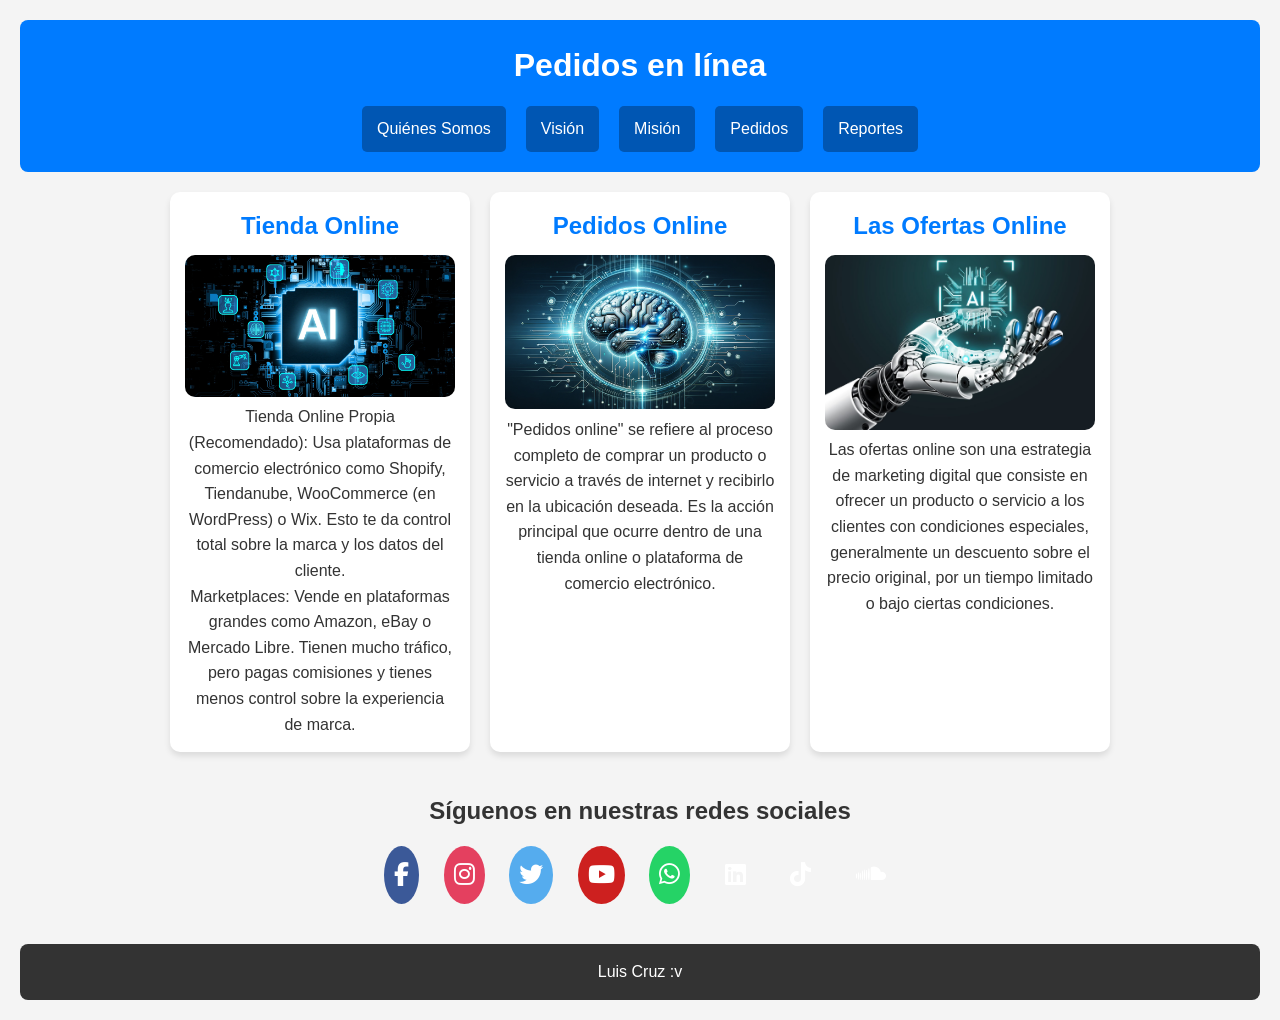
<file: index.html>
<!DOCTYPE html>
<html lang="es"> <!-- Cambié a español porque el contenido está en español -->
<head>
    <meta charset="UTF-8">
    <meta name="viewport" content="width=device-width, initial-scale=1.0">
    <title>Menú - Pedidos en línea</title>
    <link rel="stylesheet" href="index.css">
    <link rel="stylesheet" href="https://cdnjs.cloudflare.com/ajax/libs/font-awesome/6.5.0/css/all.min.css">
</head>
<body>

<header>
    <h1>Pedidos en línea</h1>
    <nav>
        <ul>
            <li><a href="quienesomos.html">Quiénes Somos</a></li>
            <li><a href="vision.html">Visión</a></li>
            <li><a href="mision.html">Misión</a></li>
            <li><a href="pedidos.html">Pedidos</a></li>
            <li>
                <a href="#">Reportes</a>
                <ul>
                    <li><a href="consulta1.html">Consulta 1</a></li>
                    <li><a href="consulta2.html">Consulta 2</a></li>
                    <li><a href="consulta3.html">Consulta 3</a></li>
                    <li><a href="consulta4.html">Consulta 4</a></li>
                    <li><a href="consulta5.html">Consulta 5</a></li>
                </ul>
            </li>
        </ul>
    </nav>
</header>

<main>
    <div class="padres">
        <div class="hijo">

            <div class="nieto">
                <h2>Tienda Online</h2>
                <img src="IA.jpg" alt="Imagen de Tienda Online">
                <p>Tienda Online Propia (Recomendado): Usa plataformas de comercio electrónico como Shopify, Tiendanube, WooCommerce (en WordPress) o Wix. Esto te da control total sobre la marca y los datos del cliente.</p>
                <p>Marketplaces: Vende en plataformas grandes como Amazon, eBay o Mercado Libre. Tienen mucho tráfico, pero pagas comisiones y tienes menos control sobre la experiencia de marca.</p>
            </div>

            <div class="nieto">
                <h2>Pedidos Online</h2>
                <img src="IA2.JPG" alt="Imagen de Pedidos Online">
                <p>"Pedidos online" se refiere al proceso completo de comprar un producto o servicio a través de internet y recibirlo en la ubicación deseada. Es la acción principal que ocurre dentro de una tienda online o plataforma de comercio electrónico.</p>
            </div>

            <div class="nieto">
                <h2>Las Ofertas Online</h2>
                <img src="IA3.JPG" alt="Imagen de Ofertas Online">
                <p>Las ofertas online son una estrategia de marketing digital que consiste en ofrecer un producto o servicio a los clientes con condiciones especiales, generalmente un descuento sobre el precio original, por un tiempo limitado o bajo ciertas condiciones.</p>
            </div>

        </div>
    </div>

    <div class="social">
        <h2>Síguenos en nuestras redes sociales</h2>
        <a href="https://facebook.com/tu_pagina" target="_blank" class="facebook"><i class="fab fa-facebook-f"></i></a>
        <a href="https://instagram.com/tu_usuario" target="_blank" class="instagram"><i class="fab fa-instagram"></i></a>
        <a href="https://twitter.com/tu_usuario" target="_blank" class="twitter"><i class="fab fa-twitter"></i></a>
        <a href="https://youtube.com/@tu_canal" target="_blank" class="youtube"><i class="fab fa-youtube"></i></a>
        <a href="https://wa.me/51999999999" target="_blank" class="whatsapp"><i class="fab fa-whatsapp"></i></a>
        <a href="https://www.linkedin.com" target="_blank" class="linkedin"><i class="fab fa-linkedin"></i></a>
        <a href="https://www.tiktok.com" target="_blank" class="tiktok"><i class="fab fa-tiktok"></i></a>
        <a href="https://soundcloud.com/" target="_blank" class="soundcloud"><i class="fab fa-soundcloud"></i></a>
    </div>
</main>

<footer>
    <p>Luis Cruz :v</p>
</footer>

</body>
</html>
</file>
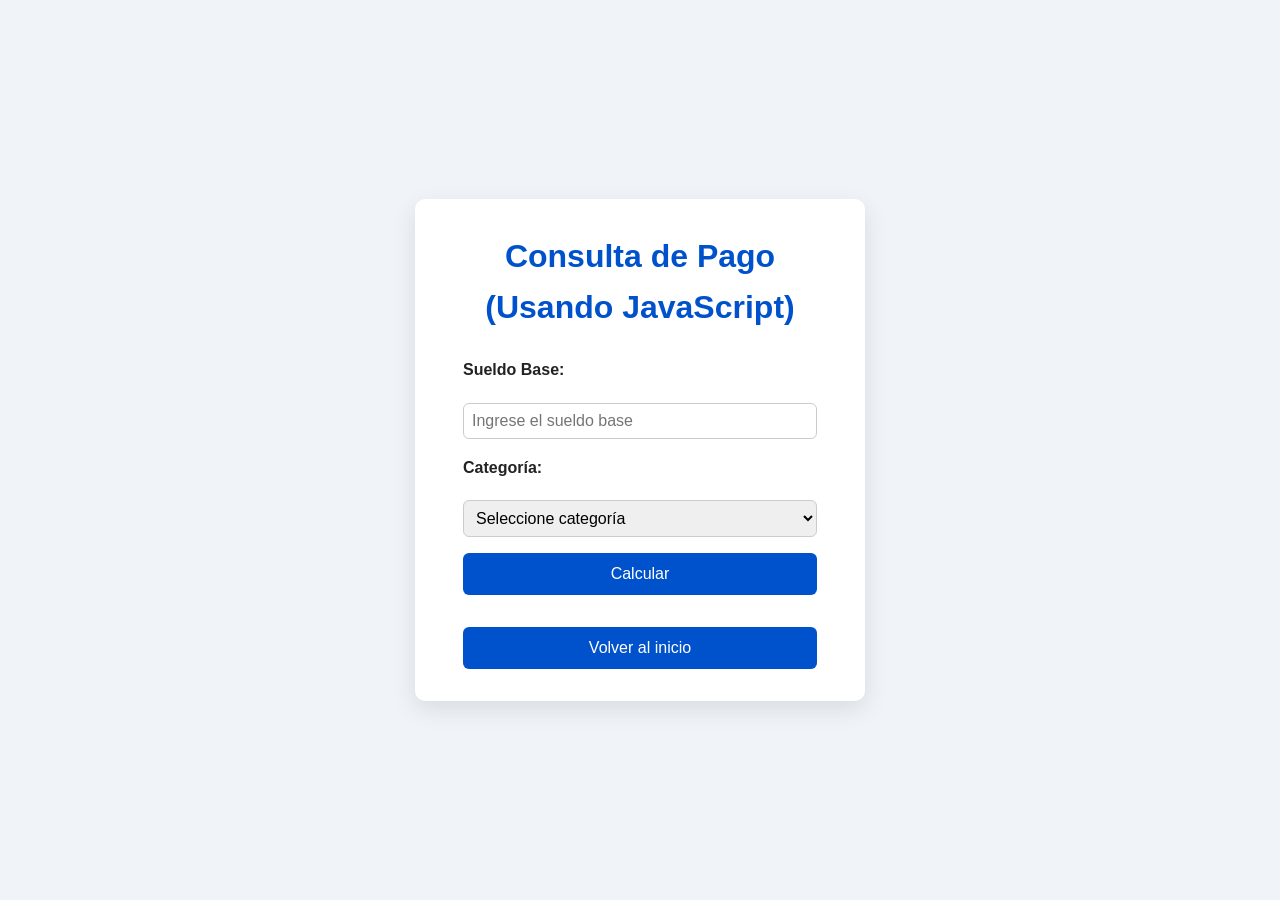
<file: consulta1.html>
<!DOCTYPE html>
<html lang="es">
<head>
    <meta charset="UTF-8" />
    <meta name="viewport" content="width=device-width, initial-scale=1" />
    <title>Consulta de pago (JS)</title>
    <link rel="stylesheet" href="consulta1.css" />
</head>
<body>
    <div class="container">
        <h1>Consulta de Pago (Usando JavaScript)</h1>
        
        <p id="error-message" class="error" style="display: none;"></p>

        <form id="pagoForm" novalidate>
            <label for="sueldo">Sueldo Base:</label>
            <input
                type="number"
                id="sueldo"
                name="sueldo"
                step="0.01"
                min="0"
                required
                placeholder="Ingrese el sueldo base"
            />

            <label for="categoria">Categoría:</label>
            <select id="categoria" name="categoria" required>
                <option value="" disabled selected>Seleccione categoría</option>
                <option value="1">Categoría 1 (30% de aumento)</option>
                <option value="2">Categoría 2 (20% de aumento)</option>
                <option value="3">Categoría 3 (15% de aumento)</option>
                <option value="4">Categoría 4 (Sin aumento)</option>
            </select>

            <button type="submit">Calcular</button>
        </form>

        <div id="resultado" class="resultado" style="display: none;">
            </div>

        <button onclick="window.location.href='index.html'">Volver al inicio</button>
    </div>

    <script>
        document.getElementById('pagoForm').addEventListener('submit', function(event) {
            event.preventDefault(); // Detiene el envío del formulario (lo que hacía PHP)

            const sueldoInput = document.getElementById('sueldo');
            const categoriaInput = document.getElementById('categoria');
            const errorMessage = document.getElementById('error-message');
            const resultadoDiv = document.getElementById('resultado');

            const sueldo = parseFloat(sueldoInput.value);
            const categoria = parseInt(categoriaInput.value);
            let Nsueldo = null;
            let error = '';

            // 1. Validar inputs (Lógica que antes era PHP)
            if (isNaN(sueldo) || sueldo <= 0) {
                error = "Por favor ingresa un sueldo válido mayor a 0.";
            } else if (![1, 2, 3, 4].includes(categoria)) {
                error = "Selecciona una categoría válida.";
            } else {
                // 2. Cálculo del nuevo sueldo (Lógica que antes era PHP)
                let factor = 1;
                switch (categoria) {
                    case 1:
                        factor = 1.30;
                        break;
                    case 2:
                        factor = 1.20;
                        break;
                    case 3:
                        factor = 1.15;
                        break;
                    case 4:
                        factor = 1; // Sin aumento
                        break;
                }
                Nsueldo = sueldo * factor;
            }

            // 3. Mostrar resultados o error (Lógica que antes era PHP)
            if (error) {
                errorMessage.textContent = error;
                errorMessage.style.display = 'block';
                resultadoDiv.style.display = 'none';
            } else {
                errorMessage.style.display = 'none';
                
                resultadoDiv.innerHTML = `
                    <p class="result">Sueldo ingresado: ${sueldo.toLocaleString('es-ES', { minimumFractionDigits: 2 })}</p>
                    <p class="result">Categoría seleccionada: ${categoria}</p>
                    <hr />
                    <p class="result"><strong>Nuevo sueldo calculado: ${Nsueldo.toLocaleString('es-ES', { minimumFractionDigits: 2 })}</strong></p>
                `;
                resultadoDiv.style.display = 'block';
            }
        });
    </script>
</body>
</html>
</file>
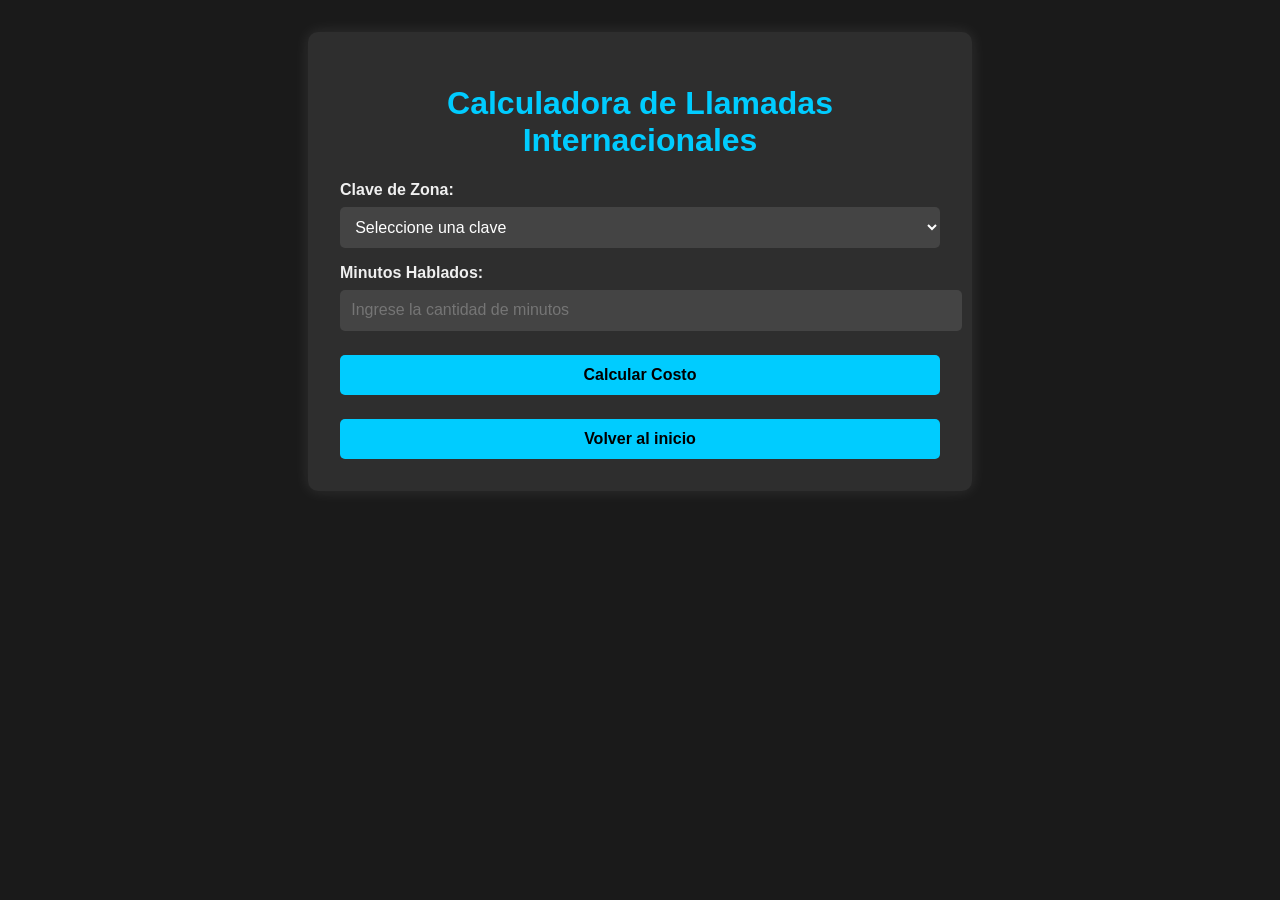
<file: consulta2.html>
<!DOCTYPE html>
<html lang="es">
<head>
    <meta charset="UTF-8" />
    <meta name="viewport" content="width=device-width, initial-scale=1" />
    <title>Consulta de Costo de Llamada (JS)</title>
    <link rel="stylesheet" href="consulta2.css" />
    </head>
<body>
    <div class="container">
        <h1>Calculadora de Llamadas Internacionales</h1>

        <p id="error-message" class="error" style="display: none;"></p>

        <form id="llamadaForm" novalidate>
            <label for="clave">Clave de Zona:</label>
            <select id="clave" name="clave" required>
                <option value="" disabled selected>Seleccione una clave</option>
                </select>

            <label for="minutos">Minutos Hablados:</label>
            <input
                type="number"
                id="minutos"
                name="minutos"
                step="0.01"
                min="0"
                required
                placeholder="Ingrese la cantidad de minutos"
            />

            <button type="submit">Calcular Costo</button>
        </form>

        <div id="resultado" class="resultado" style="display: none;">
            </div>

        <button onclick="window.location.href='index.html'">Volver al inicio</button>
    </div>

    <script>
        // Los datos que antes estaban en el array PHP, ahora están en un objeto JavaScript
        const zonas = {
            "12": { zona: "América del Norte", precio: 2.1 },
            "15": { zona: "América Central", precio: 2.6 },
            "18": { zona: "América del Sur", precio: 4.5 },
            "19": { zona: "Europa", precio: 3.6 },
            "23": { zona: "Asia", precio: 6.5 },
            "25": { zona: "África", precio: 7.8 },
            "29": { zona: "Oceanía", precio: 3.9 }
        };

        const selectClave = document.getElementById('clave');
        const llamadaForm = document.getElementById('llamadaForm');
        const errorMessage = document.getElementById('error-message');
        const resultadoDiv = document.getElementById('resultado');

        // Función para cargar dinámicamente las opciones en el <select>
        function cargarOpciones() {
            // El PHP hacía un 'foreach' para llenar el select, aquí lo hace JS
            for (const clave in zonas) {
                const info = zonas[clave];
                const option = document.createElement('option');
                option.value = clave;
                option.textContent = `${clave} - ${info.zona}`;
                selectClave.appendChild(option);
            }
        }
        cargarOpciones();

        // Manejador del evento de envío del formulario
        llamadaForm.addEventListener('submit', function(event) {
            event.preventDefault(); // Detiene el envío al servidor (que antes manejaba PHP)

            const minutosInput = document.getElementById('minutos');
            const clave = selectClave.value;
            const minutos = parseFloat(minutosInput.value);
            let error = '';
            let total = null;

            // 1. Validación (Reemplaza la validación PHP)
            if (!zonas.hasOwnProperty(clave)) {
                error = "Clave no válida. Verifique la zona.";
            } else if (isNaN(minutos) || minutos <= 0) {
                error = "Ingrese un número válido de minutos (mayor a 0).";
            } else {
                // 2. Cálculo (Reemplaza el cálculo PHP)
                const infoZona = zonas[clave];
                const precio = infoZona.precio;
                const zonaNombre = infoZona.zona;
                total = precio * minutos;

                // 3. Mostrar el resultado (Reemplaza el if/else final de PHP)
                resultadoDiv.innerHTML = `
                    <p class="result">Zona: <strong>${zonaNombre}</strong></p>
                    <p class="result">Clave: ${clave}</p>
                    <p class="result">Precio por minuto: $${precio.toFixed(2)}</p>
                    <p class="result">Minutos hablados: ${minutos}</p>
                    <hr />
                    <p class="result"><strong>Costo total: $${total.toFixed(2)}</strong></p>
                `;
                resultadoDiv.style.display = 'block';
                errorMessage.style.display = 'none';
                
                // Opción para mantener el valor de minutos en el input (similar a PHP)
                minutosInput.value = minutos;
            }

            // 4. Manejo de errores
            if (error) {
                errorMessage.textContent = error;
                errorMessage.style.display = 'block';
                resultadoDiv.style.display = 'none';
            }
        });
    </script>
</body>
</html>
</file>
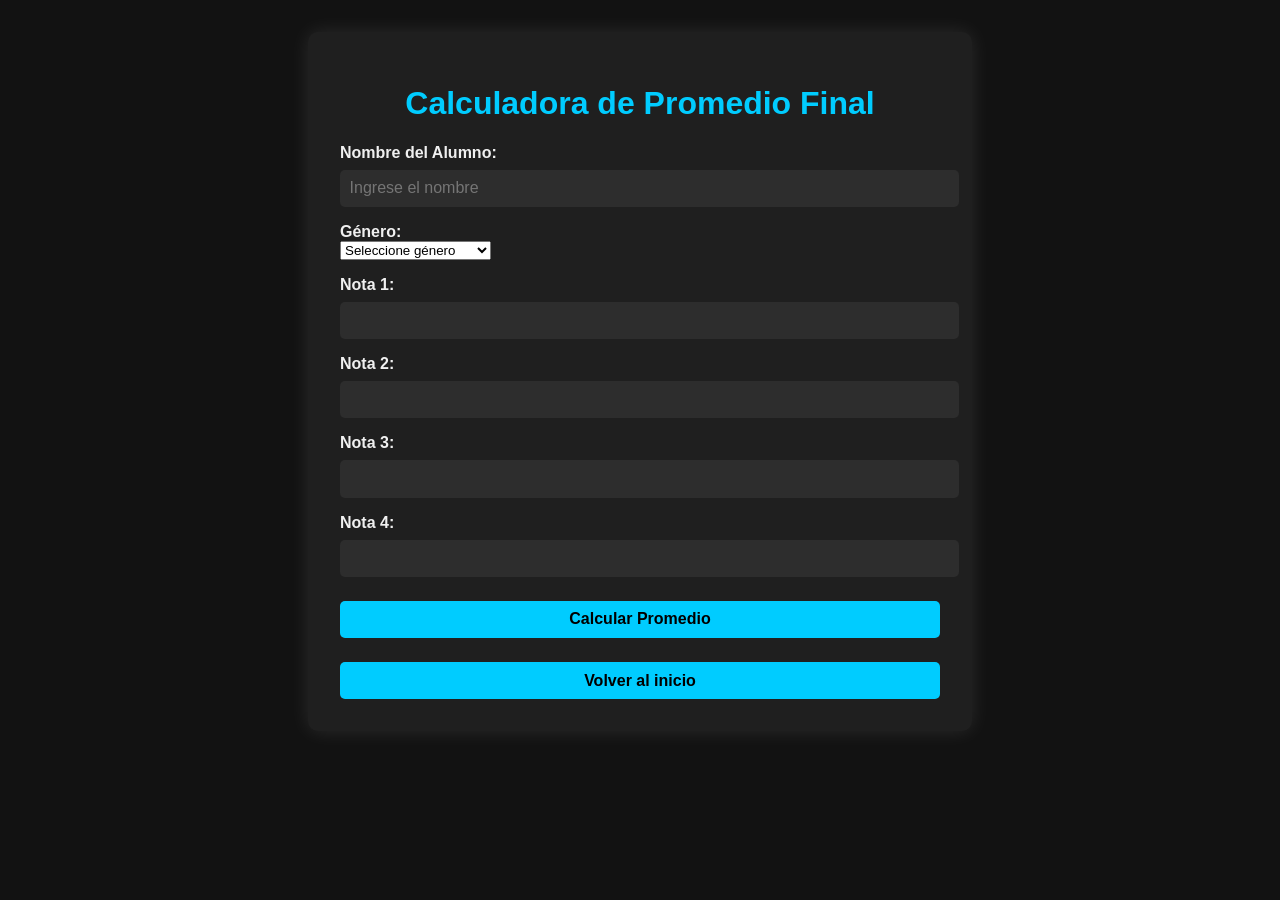
<file: consulta3.html>
<!DOCTYPE html>
<html lang="es">
<head>
    <meta charset="UTF-8" />
    <meta name="viewport" content="width=device-width, initial-scale=1" />
    <title>Promedio Final del Alumno (JS)</title>
    <link rel="stylesheet" href="consulta3.css" />
</head>
<body>
    <div class="container">
        <h1>Calculadora de Promedio Final</h1>

        <p id="error-message" class="error" style="display: none;"></p>

        <form id="promedioForm">
            <label for="nombre">Nombre del Alumno:</label>
            <input type="text" name="nombre" id="nombre" required placeholder="Ingrese el nombre" />

            <label for="genero">Género:</label>
            <select name="genero" id="genero" required>
                <option value="" disabled selected>Seleccione género</option>
                <option value="MASCULINO">MASCULINO (+3 pts)</option>
                <option value="FEMENINO">FEMENINO (+5 pts)</option>
            </select>
            
            <label for="n1">Nota 1:</label>
            <input type="number" step="0.01" name="n1" id="n1" required min="0" />
            
            <label for="n2">Nota 2:</label>
            <input type="number" step="0.01" name="n2" id="n2" required min="0" />
            
            <label for="n3">Nota 3:</label>
            <input type="number" step="0.01" name="n3" id="n3" required min="0" />
            
            <label for="n4">Nota 4:</label>
            <input type="number" step="0.01" name="n4" id="n4" required min="0" />
            
            <button type="submit">Calcular Promedio</button>
        </form>

        <div id="resultado" class="resultado" style="display: none;">
            </div>

        <button onclick="window.location.href='index.html'">Volver al inicio</button>
    </div>

    <script>
        document.getElementById('promedioForm').addEventListener('submit', function(event) {
            event.preventDefault(); // Detiene el envío del formulario al servidor

            const nombreInput = document.getElementById('nombre');
            const generoInput = document.getElementById('genero');
            const notaInputs = [
                document.getElementById('n1'),
                document.getElementById('n2'),
                document.getElementById('n3'),
                document.getElementById('n4')
            ];
            
            const errorMessage = document.getElementById('error-message');
            const resultadoDiv = document.getElementById('resultado');

            let error = '';
            
            // 1. Obtener y validar datos
            const nombre = nombreInput.value.trim();
            const genero = generoInput.value.toUpperCase().trim();
            const notas = notaInputs.map(input => parseFloat(input.value));

            const notasValidas = notas.every(n => !isNaN(n) && n >= 0);

            if (!nombre) {
                error = "El nombre del alumno es obligatorio.";
            } else if (genero !== "MASCULINO" && genero !== "FEMENINO") {
                error = "Por favor selecciona un género válido (MASCULINO o FEMENINO).";
            } else if (!notasValidas) {
                error = "Todas las notas deben ser números válidos y mayores o iguales a cero.";
            } else {
                // 2. Calcular el Promedio Final (PF)
                const sumaNotas = notas.reduce((acc, curr) => acc + curr, 0);
                const pf = sumaNotas / 4;
                
                // 3. Aplicar Aumento por Género y calcular Nuevo Promedio (NP)
                let aumento = 0;
                if (genero === "MASCULINO") {
                    aumento = 3;
                } else if (genero === "FEMENINO") {
                    aumento = 5;
                }
                
                const np = pf + aumento;

                // 4. Mostrar Resultados
                resultadoDiv.innerHTML = `
                    <p><strong>Alumno:</strong> ${nombre}</p>
                    <p><strong>Género:</strong> ${genero}</p>
                    <p><strong>Promedio Final (PF):</strong> ${pf.toFixed(2)}</p>
                    <p><strong>Nuevo Promedio (NP) con Aumento de ${aumento} pts:</strong> ${np.toFixed(2)}</p>
                `;
                resultadoDiv.style.display = 'block';
                errorMessage.style.display = 'none';
            }

            // 5. Mostrar Error si existe
            if (error) {
                errorMessage.textContent = error;
                errorMessage.style.display = 'block';
                resultadoDiv.style.display = 'none';
            }
        });
    </script>
</body>
</html>
</file>
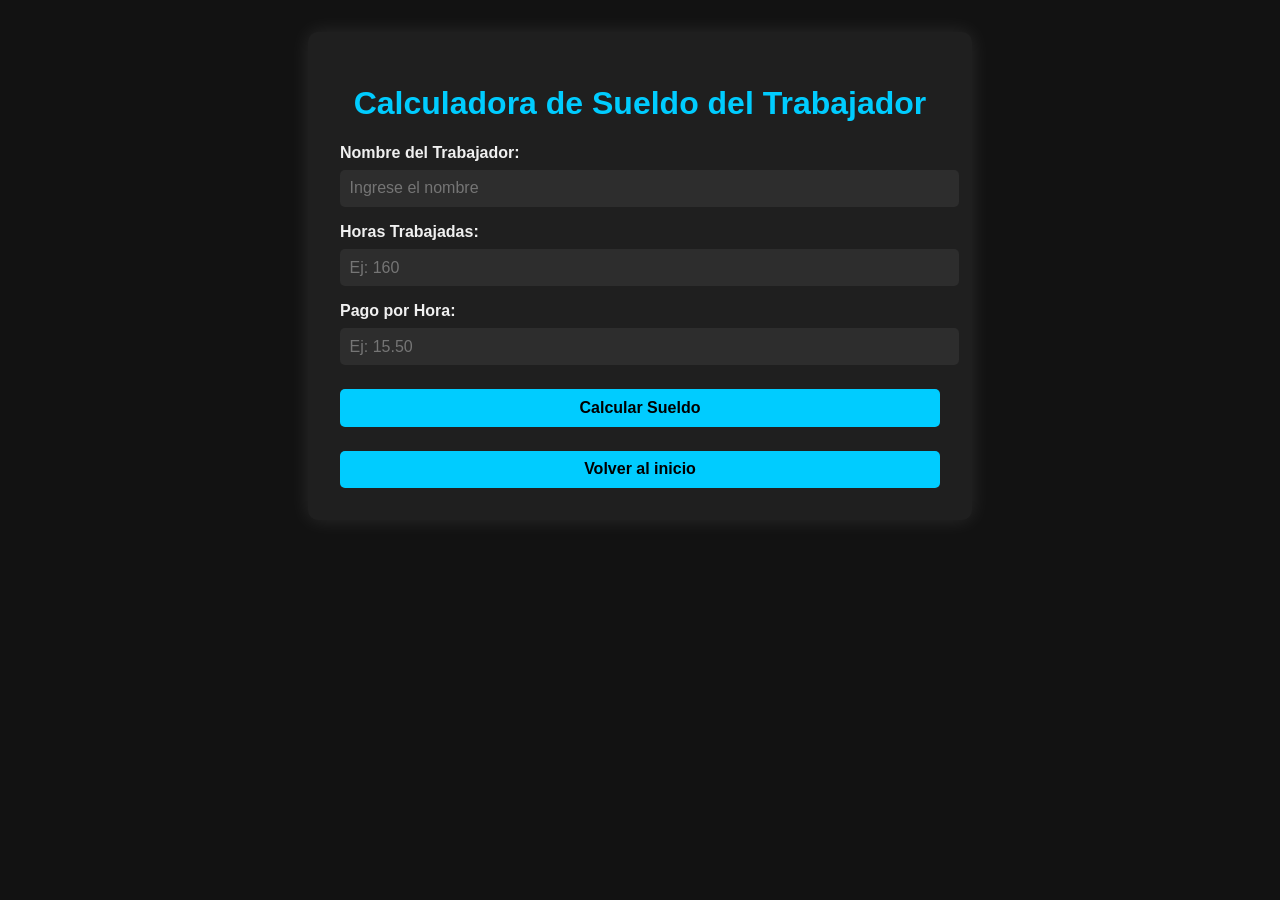
<file: consulta4.html>
<!DOCTYPE html>
<html lang="es">
<head>
    <meta charset="UTF-8" />
    <meta name="viewport" content="width=device-width, initial-scale=1" />
    <title>Calculadora de Sueldo (JS)</title>
    <link rel="stylesheet" href="consulta4.css" />
</head>
<body>
    <div class="container">
        <h1>Calculadora de Sueldo del Trabajador</h1>

        <p id="error-message" class="error" style="display: none;"></p>

        <form id="sueldoForm">
            <label for="nombre">Nombre del Trabajador:</label>
            <input type="text" name="nombre" id="nombre" required placeholder="Ingrese el nombre" />

            <label for="horas">Horas Trabajadas:</label>
            <input type="number" name="horas" id="horas" step="0.01" required min="0" placeholder="Ej: 160" />

            <label for="pago">Pago por Hora:</label>
            <input type="number" name="pago" id="pago" step="0.01" required min="0" placeholder="Ej: 15.50" />

            <button type="submit">Calcular Sueldo</button>
        </form>

        <div id="resultado" class="resultado" style="display: none;">
            </div>

        <button onclick="window.location.href='index.html'">Volver al inicio</button>
    </div>

    <script>
        document.getElementById('sueldoForm').addEventListener('submit', function(event) {
            event.preventDefault(); // Evita que el formulario se envíe al servidor (lo que haría PHP)

            // Obtener elementos del DOM
            const nombreInput = document.getElementById('nombre');
            const horasInput = document.getElementById('horas');
            const pagoInput = document.getElementById('pago');
            const errorMessage = document.getElementById('error-message');
            const resultadoDiv = document.getElementById('resultado');

            // Obtener valores
            const nombre = nombreInput.value.trim();
            const horas = parseFloat(horasInput.value);
            const pago = parseFloat(pagoInput.value);
            let error = '';

            // 1. Validación (Lógica que antes era PHP)
            if (!nombre) {
                error = "El nombre del trabajador es obligatorio.";
            } else if (isNaN(horas) || horas < 0 || isNaN(pago) || pago < 0) {
                error = "Por favor ingrese valores numéricos válidos (mayores o iguales a 0) para Horas y Pago.";
            } else {
                // 2. Cálculo del Sueldo Bruto (SB)
                const sb = horas * pago;
                let rete = 0;

                // 3. Cálculo de la Retención (RETE)
                // Si el sueldo bruto es mayor a 1500, se aplica 10% de retención
                if (sb > 1500) {
                    rete = sb * 0.10;
                }

                // 4. Cálculo del Sueldo Neto (SN)
                const sn = sb - rete;

                // Función auxiliar para formatear a 2 decimales
                const formatCurrency = (amount) => amount.toFixed(2);

                // 5. Mostrar Resultados (Reemplaza el if/else final de PHP)
                resultadoDiv.innerHTML = `
                    <p><strong>Trabajador:</strong> ${nombre}</p>
                    <p><strong>Horas trabajadas:</strong> ${horas.toFixed(2)}</p>
                    <p><strong>Pago por hora:</strong> $${formatCurrency(pago)}</p>
                    <p><strong>Sueldo Bruto (SB):</strong> $${formatCurrency(sb)}</p>
                    <p><strong>Retención (RETE):</strong> $${formatCurrency(rete)}</p>
                    <p><strong>Sueldo Neto (SN):</strong> $${formatCurrency(sn)}</p>
                `;
                resultadoDiv.style.display = 'block';
                errorMessage.style.display = 'none';

                // Mantener los valores en el formulario (similar a PHP)
                horasInput.value = horas;
                pagoInput.value = pago;
            }

            // 6. Manejo de errores
            if (error) {
                errorMessage.textContent = error;
                errorMessage.style.display = 'block';
                resultadoDiv.style.display = 'none';
            }
        });
    </script>
</body>
</html>
</file>
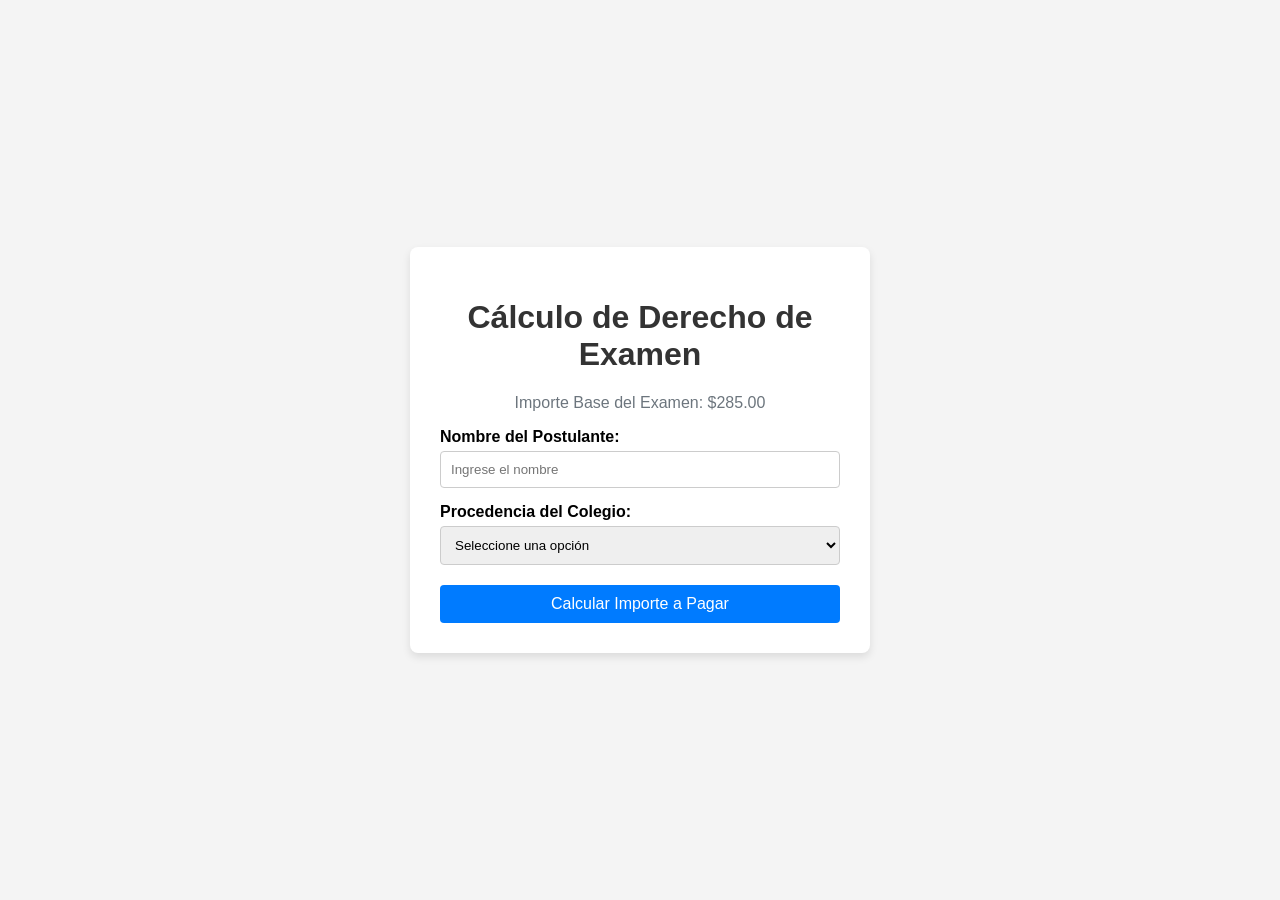
<file: consulta5.html>
<!DOCTYPE html>
<html lang="es">
<head>
    <meta charset="UTF-8" />
    <meta name="viewport" content="width=device-width, initial-scale=1" />
    <title>Cálculo de Importe de Examen (JS)</title>
    <style>
        /* Estilos básicos para que se vea decente sin un archivo CSS externo */
        body { font-family: sans-serif; background-color: #f4f4f4; display: flex; justify-content: center; align-items: center; min-height: 100vh; margin: 0; }
        .container { background-color: white; padding: 30px; border-radius: 8px; box-shadow: 0 4px 8px rgba(0, 0, 0, 0.1); width: 100%; max-width: 400px; }
        h1 { text-align: center; color: #333; }
        form label { display: block; margin-top: 15px; font-weight: bold; }
        form select, form input[type="text"] { width: 100%; padding: 10px; margin-top: 5px; border: 1px solid #ccc; border-radius: 4px; box-sizing: border-box; }
        form button[type="submit"] { background-color: #007bff; color: white; padding: 10px 15px; border: none; border-radius: 4px; cursor: pointer; margin-top: 20px; width: 100%; font-size: 16px; }
        form button[type="submit"]:hover { background-color: #0056b3; }
        .resultado { border: 1px solid #ddd; padding: 15px; margin-top: 20px; border-radius: 4px; background-color: #e9ecef; }
        .resultado p { margin: 5px 0; }
        .error { color: red; text-align: center; font-weight: bold; margin-bottom: 15px; }
        .base { text-align: center; color: #6c757d; margin-top: 10px; }
    </style>
</head>
<body>
    <div class="container">
        <h1>Cálculo de Derecho de Examen</h1>

        <p class="base">Importe Base del Examen: $285.00</p>
        
        <p id="error-message" class="error" style="display: none;"></p>

        <form id="examenForm">
            <label for="nombre">Nombre del Postulante:</label>
            <input type="text" name="nombre" id="nombre" required placeholder="Ingrese el nombre" />

            <label for="procedencia">Procedencia del Colegio:</label>
            <select name="procedencia" id="procedencia" required>
                <option value="" disabled selected>Seleccione una opción</option>
                <option value="NACIONAL">Colegio NACIONAL (10% Desc.)</option>
                <option value="PARTICULAR">Colegio PARTICULAR (3% Desc.)</option>
            </select>

            <button type="submit">Calcular Importe a Pagar</button>
        </form>

        <div id="resultado" class="resultado" style="display: none;">
            </div>

    </div>

    <script>
        document.getElementById('examenForm').addEventListener('submit', function(event) {
            event.preventDefault(); // Evita el envío del formulario al servidor

            // Constante que antes estaba en PHP
            const IMPORTE_BASE = 285.00;

            // Obtener elementos del DOM
            const nombreInput = document.getElementById('nombre');
            const procedenciaInput = document.getElementById('procedencia');
            const errorMessage = document.getElementById('error-message');
            const resultadoDiv = document.getElementById('resultado');

            // Obtener valores
            const nombre = nombreInput.value.trim();
            const procedencia = procedenciaInput.value.trim();
            let error = '';
            let descuentoPorcentaje = 0.0;
            
            // Función auxiliar para formatear a 2 decimales
            const formatCurrency = (amount) => amount.toFixed(2);

            // 1. Validación (Lógica que antes era PHP)
            if (!nombre || !procedencia) {
                error = "Por favor ingrese el nombre y seleccione la procedencia del colegio.";
            } else {
                // 2. Lógica de cálculo del descuento (Switch de PHP convertido a JS)
                switch (procedencia) {
                    case 'NACIONAL':
                        descuentoPorcentaje = 0.10; // 10%
                        break;
                    case 'PARTICULAR':
                        descuentoPorcentaje = 0.03; // 3%
                        break;
                    default:
                        error = "Procedencia de colegio inválida.";
                        descuentoPorcentaje = 0.0;
                }

                if (!error) {
                    // 3. Cálculos finales
                    const descuentoMonto = IMPORTE_BASE * descuentoPorcentaje;
                    const importeFinal = IMPORTE_BASE - descuentoMonto;

                    // 4. Mostrar Resultados (Reemplaza el if final de PHP)
                    resultadoDiv.innerHTML = `
                        <p><strong>Postulante:</strong> ${nombre}</p>
                        <p><strong>Procedencia:</strong> ${procedencia}</p>
                        <p><strong>Importe Base:</strong> $${formatCurrency(IMPORTE_BASE)}</p>
                        <p><strong>% de Descuento:</strong> ${descuentoPorcentaje * 100}%</p>
                        <p><strong>Monto del Descuento:</strong> $${formatCurrency(descuentoMonto)}</p>
                        <hr>
                        <p><strong>IMPORTE FINAL A PAGAR:</strong> 💲 **${formatCurrency(importeFinal)}**</p>
                    `;
                    resultadoDiv.style.display = 'block';
                    errorMessage.style.display = 'none';
                }
            }

            // 5. Manejo de errores (Reemplaza el if de error de PHP)
            if (error) {
                errorMessage.textContent = error;
                errorMessage.style.display = 'block';
                resultadoDiv.style.display = 'none';
            }
        });
    </script>
</body>
</html>
</file>
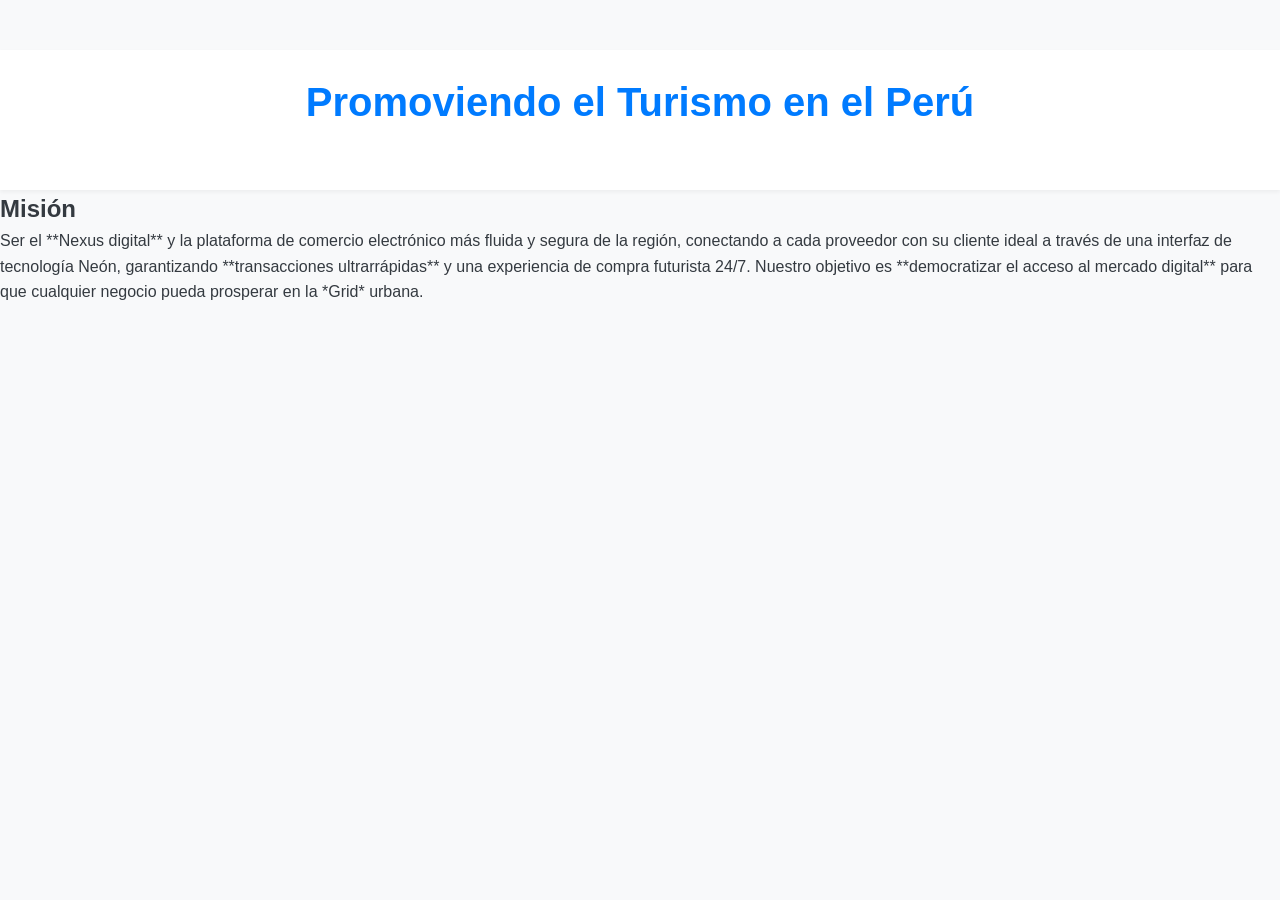
<file: mision.html>
<!DOCTYPE html>
<html lang="es">
<head>
    <meta charset="UTF-8">
    <meta name="viewport" content="width=device-width, initial-scale=1.0">
    <title>Misión - Turismo en el Perú</title>
    <link rel="stylesheet" href="estilos.css">
    
    
</head>
<body>
<header>
    <h1>Promoviendo el Turismo en el Perú</h1>
<br>
</header>


    <main>
        <section>
            <h2>Misión</h2>
            <p>
Ser el **Nexus digital** y la plataforma de comercio electrónico más fluida y segura de la región, conectando a cada proveedor con su cliente ideal a través de una interfaz de tecnología Neón, garantizando **transacciones ultrarrápidas** y una experiencia de compra futurista 24/7. Nuestro objetivo es **democratizar el acceso al mercado digital** para que cualquier negocio pueda prosperar en la *Grid* urbana.

            </p>

        </section>
    </main>



</body>
</html>
</file>
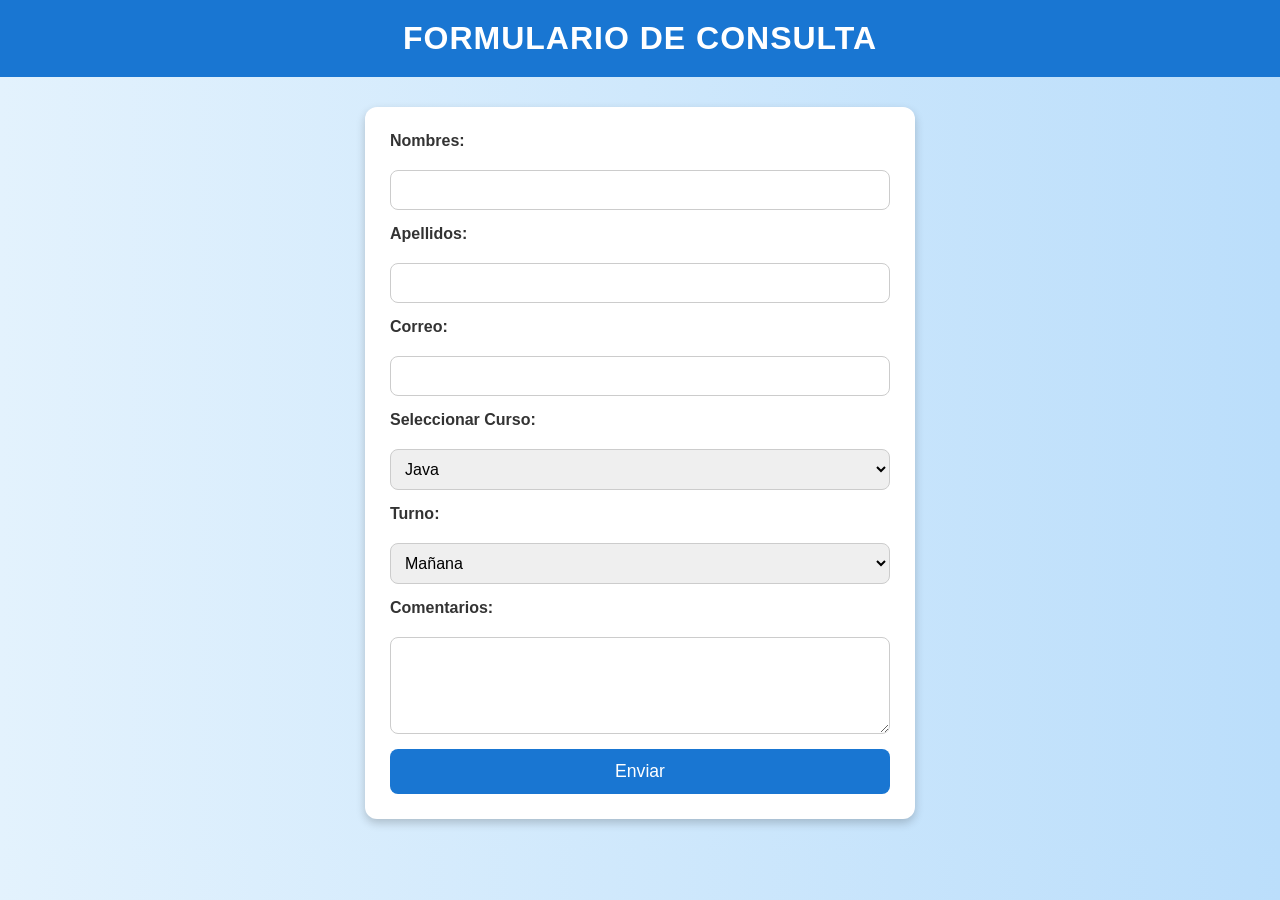
<file: pedidos.html>
<!DOCTYPE html>
<html lang="es">
<head>
  <meta charset="UTF-8">
  <meta name="viewport" content="width=device-width, initial-scale=1.0">
  <title>Formulario de Consulta</title>
  <link rel="stylesheet" href="pedidos.css">
</head>
<body>

<header>
  <h1>FORMULARIO DE CONSULTA</h1>
</header>

<main>
  <form action="https://formsubmit.co/eftool280473@gmail.com" method="post">

    <label for="txtnombre">Nombres:</label>
    <input type="text" id="txtnombre" name="txtnombre" required>

    <label for="txtapellidos">Apellidos:</label>
    <input type="text" id="txtapellidos" name="txtapellidos" required>

    <label for="txtcorreo">Correo:</label>
    <input type="email" id="txtcorreo" name="txtcorreo" required>

    <label for="cbocurso">Seleccionar Curso:</label>
    <select name="cbocurso" id="cbocurso">
      <option value="java">Java</option>
      <option value="python">Python</option>
      <option value="html">HTML5</option>
      <option value="mysql">MySQL</option>
    </select>

    <label for="cboturno">Turno:</label>
    <select name="cboturno" id="cboturno">
      <option value="mañana">Mañana</option>
      <option value="tarde">Tarde</option>
      <option value="noche">Noche</option>
    </select>

    <label for="txtSalida">Comentarios:</label>
    <textarea id="txtSalida" name="txtSalida" rows="5" cols="33"></textarea>

    <button type="submit">Enviar</button>

  </form>
</main>

</body>
</html>






</form>



    
</body>
</html>
</file>
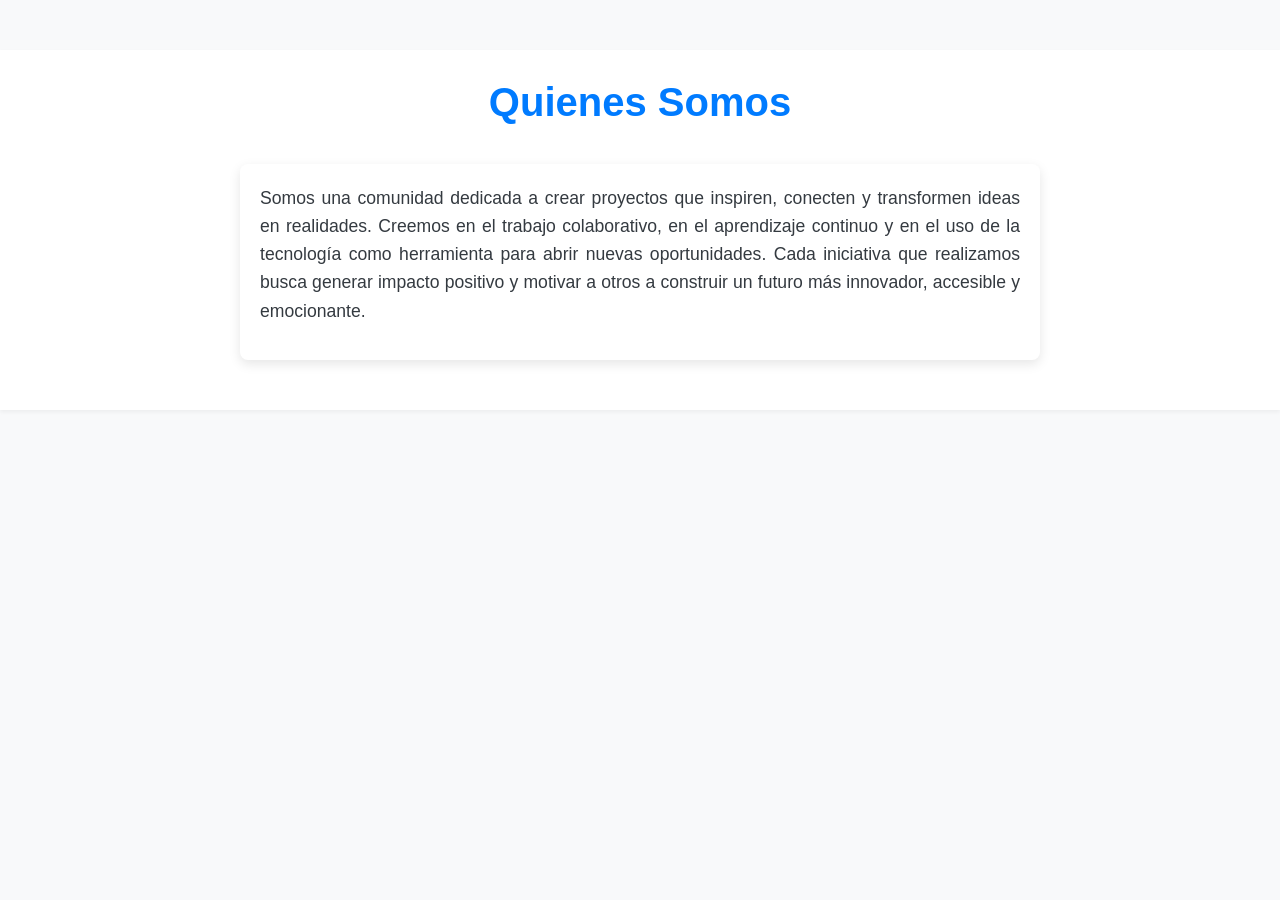
<file: quienesomos.html>
<!DOCTYPE html>
<html lang="en">
<head>
    <meta charset="UTF-8">
    <meta name="viewport" content="width=device-width, initial-scale=1.0">
    <title>Quienes Somos?</title>
    <link rel="stylesheet" href="estilos.css">
</head>
<body>
    <header>
<h1> Quienes Somos </h1>

<div class="padre">
    <p>Somos una comunidad dedicada a crear proyectos que inspiren, conecten y transformen ideas en realidades. Creemos en el trabajo colaborativo, en el aprendizaje continuo y en el uso de la tecnología como herramienta para abrir nuevas oportunidades. Cada iniciativa que realizamos busca generar impacto positivo y motivar a otros a construir un futuro más innovador, accesible y emocionante.</p>
   
</div>

</header>
    
</body>
</html>
</file>
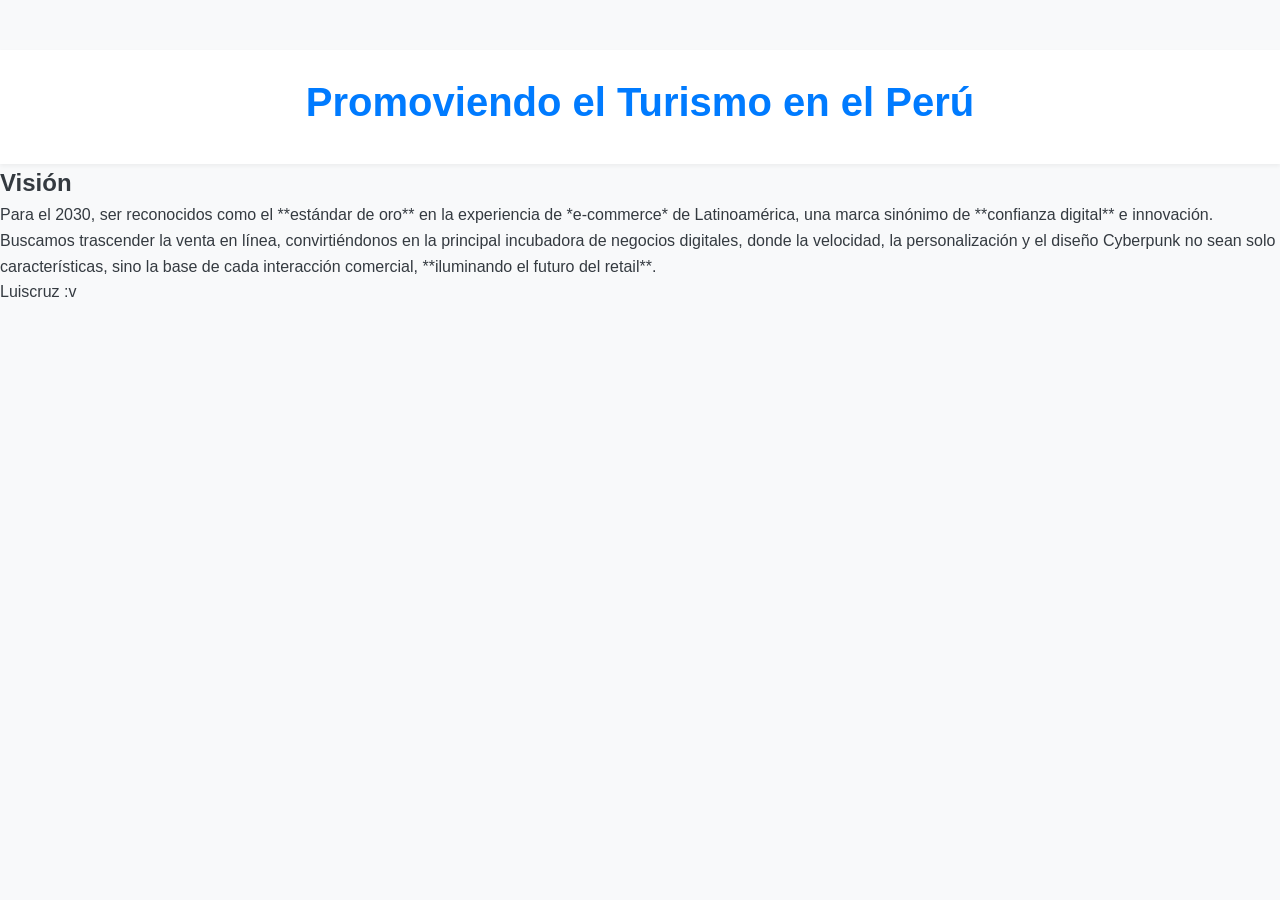
<file: vision.html>
<!DOCTYPE html>
<html lang="es">
<head>
    <meta charset="UTF-8">
    <meta name="viewport" content="width=device-width, initial-scale=1.0">
    <title>Visión - Turismo en el Perú</title>
    <link rel="stylesheet" href="estilos.css">
    
</head>
<body>

<header>
    <h1>Promoviendo el Turismo en el Perú</h1>
</header>
    <main>
        <section>
            <h2>Visión</h2>
            <p>
            Para el 2030, ser reconocidos como el **estándar de oro** en la experiencia de *e-commerce* de Latinoamérica, una marca sinónimo de **confianza digital** e innovación. Buscamos trascender la venta en línea, convirtiéndonos en la principal incubadora de negocios digitales, donde la velocidad, la personalización y el diseño Cyberpunk no sean solo características, sino la base de cada interacción comercial, **iluminando el futuro del retail**.
            </p>
        </section>
    </main>

    <footer>
        <p> Luiscruz :v</p>
    </footer>

</body>
</html>
</file>
<file: index.css>
/* Reset básico para que todos los elementos se comporten igual en todos los navegadores */
* {
    margin: 0;
    padding: 0;
    box-sizing: border-box;
}

/* Estilo general del body */
body {
    font-family: Arial, sans-serif;
    background-color: #f4f4f4;
    color: #333;
    line-height: 1.6;
    padding: 20px;
}

/* ==========================
   HEADER Y NAVEGACIÓN
   ========================== */
header {
    background-color: #007bff;
    color: white;
    padding: 20px;
    text-align: center;
    margin-bottom: 20px;
    border-radius: 8px;
}

header h1 {
    font-size: 2rem;
}

nav ul {
    list-style: none;
    display: flex;
    justify-content: center;
    gap: 20px;
    margin-top: 15px;
    flex-wrap: wrap;
}

nav ul li {
    background-color: #0056b3;
    padding: 10px 15px;
    border-radius: 5px;
    cursor: pointer;
    transition: background-color 0.3s ease;
    color: white;
}

nav ul li:hover {
    background-color: #003f7f;
}

/* Estilo para el submenú (consultas) */
nav ul ul {
    display: none; /* ocultamos por defecto */
    position: absolute;
    flex-direction: column;
    background-color: #0056b3;
    margin-top: 5px;
}

nav ul li:hover > ul {
    display: flex;
}

/* ==========================
   SECCIÓN PRINCIPAL
   ========================== */
.padres {
    display: flex;
    justify-content: center;
    margin-bottom: 30px;
}

.hijo {
    display: flex;
    gap: 20px;
    flex-wrap: wrap;
    justify-content: center;
}

.nieto {
    background-color: white;
    border-radius: 10px;
    box-shadow: 0 4px 6px rgba(0, 0, 0, 0.1);
    padding: 15px;
    width: 300px;
    text-align: center;
}

.nieto img {
    max-width: 100%;
    height: auto;
    border-radius: 10px;
}

.nieto h2 {
    margin-bottom: 10px;
    color: #007bff;
}

/* ==========================
   REDES SOCIALES
   ========================== */
.social {
    text-align: center;
    margin: 40px 0;
}

.social h2 {
    margin-bottom: 15px;
    color: #333;
}

/* Estilos para los iconos */
.social a {
    margin: 0 10px;
    font-size: 24px;
    color: white;
    padding: 10px;
    border-radius: 50%;
    display: inline-block;
    transition: transform 0.3s;
}

/* Colores por red social */
.facebook { background-color: #3b5998; }
.instagram { background-color: #e4405f; }
.twitter { background-color: #55acee; }
.youtube { background-color: #cd201f; }
.whatsapp { background-color: #25d366; }

.social a:hover {
    transform: scale(1.1);
}

/* ==========================
   FOOTER
   ========================== */
footer {
    background-color: #333;
    color: white;
    text-align: center;
    padding: 15px;
    border-radius: 8px;
    margin-top: 30px;
}
a {
    text-decoration: none;   /* quita el subrayado */
    color: inherit;          /* hereda el color del padre */
}
</file>
<file: consulta1.css>
/* Reset básico */
* {
    margin: 0;
    padding: 0;
    box-sizing: border-box;
}

body {
    font-family: 'Segoe UI', Tahoma, Geneva, Verdana, sans-serif;
    background: #f0f4f8;
    color: #333;
    line-height: 1.6;
    padding: 2rem;
    display: flex;
    justify-content: center;
    align-items: center;
    min-height: 100vh;
}

.container {
    background: white;
    padding: 2rem 3rem;
    border-radius: 10px;
    box-shadow: 0 8px 25px rgba(0,0,0,0.1);
    max-width: 450px;
    width: 100%;
    text-align: center;
}

h1 {
    font-size: 2rem;
    color: #0052cc;
    margin-bottom: 1.5rem;
}

form {
    display: flex;
    flex-direction: column;
    gap: 1rem;
    margin-bottom: 2rem;
    text-align: left;
}

label {
    font-weight: 600;
    margin-bottom: 0.25rem;
    color: #222;
}

input[type="number"],
select {
    padding: 0.5rem;
    font-size: 1rem;
    border: 1.8px solid #ccc;
    border-radius: 6px;
    transition: border-color 0.3s ease;
}

input[type="number"]:focus,
select:focus {
    border-color: #0052cc;
    outline: none;
}

button[type="submit"],
button {
    background-color: #0052cc;
    color: white;
    border: none;
    padding: 0.75rem 1.5rem;
    border-radius: 6px;
    font-size: 1rem;
    cursor: pointer;
    transition: background-color 0.3s ease;
    width: 100%;
}

button[type="submit"]:hover,
button[type="submit"]:focus,
button:hover,
button:focus {
    background-color: #003d99;
    outline: none;
}

.result {
    font-size: 1.2rem;
    margin-bottom: 1rem;
    color: #444;
    border-bottom: 1px solid #ddd;
    padding-bottom: 0.5rem;
}

.resultado {
    text-align: center;
    margin-bottom: 2rem;
}

.error {
    color: #d93025;
    font-weight: 700;
    margin-bottom: 1rem;
}

/* Separador */
hr {
    border: none;
    border-bottom: 2px dotted #ccc;
    margin: 1rem 0;
}
</file>
<file: consulta2.css>
body {
    font-family: Arial, sans-serif;
    background-color: #1a1a1a;
    color: #f0f0f0;
    margin: 0;
    padding: 0;
}

.container {
    max-width: 600px;
    margin: 2em auto;
    background-color: #2e2e2e;
    padding: 2em;
    border-radius: 10px;
    box-shadow: 0 0 15px rgba(255, 255, 255, 0.1);
}

h1 {
    text-align: center;
    color: #00ccff;
}

label {
    display: block;
    margin-top: 1em;
    font-weight: bold;
}

input, select, button {
    width: 100%;
    padding: 0.7em;
    margin-top: 0.5em;
    border: none;
    border-radius: 5px;
    font-size: 1em;
}

input, select {
    background-color: #444;
    color: #fff;
}

button {
    background-color: #00ccff;
    color: #000;
    font-weight: bold;
    cursor: pointer;
    margin-top: 1.5em;
}

button:hover {
    background-color: #0099cc;
}

.resultado {
    margin-top: 2em;
    padding: 1em;
    background-color: #3a3a3a;
    border-left: 4px solid #00ccff;
}

.result {
    margin: 0.5em 0;
}

.error {
    color: #ff6666;
    font-weight: bold;
    margin-top: 1em;
}
</file>
<file: consulta3.css>
body {
    font-family: Arial, sans-serif;
    background-color: #121212;
    color: #f0f0f0;
    margin: 0;
    padding: 0;
}

.container {
    max-width: 600px;
    margin: 2em auto;
    background-color: #1f1f1f;
    padding: 2em;
    border-radius: 10px;
    box-shadow: 0 0 20px rgba(255, 255, 255, 0.1);
}

h1 {
    text-align: center;
    color: #00ccff;
}

label {
    display: block;
    margin-top: 1em;
    font-weight: bold;
}

input, button {
    width: 100%;
    padding: 0.6em;
    margin-top: 0.5em;
    border: none;
    border-radius: 5px;
    font-size: 1em;
    background-color: #2d2d2d;
    color: #fff;
}

button {
    background-color: #00ccff;
    color: #000;
    font-weight: bold;
    cursor: pointer;
    margin-top: 1.5em;
}

button:hover {
    background-color: #0099cc;
}

.resultado {
    margin-top: 2em;
    background-color: #292929;
    padding: 1em;
    border-left: 5px solid #00ccff;
}

.error {
    color: #ff6666;
    font-weight: bold;
    margin-top: 1em;
}
</file>
<file: consulta4.css>
body {
    font-family: Arial, sans-serif;
    background-color: #121212;
    color: #f0f0f0;
    margin: 0;
    padding: 0;
}

.container {
    max-width: 600px;
    margin: 2em auto;
    background-color: #1f1f1f;
    padding: 2em;
    border-radius: 10px;
    box-shadow: 0 0 20px rgba(255, 255, 255, 0.1);
}

h1 {
    text-align: center;
    color: #00ccff;
}

label {
    display: block;
    margin-top: 1em;
    font-weight: bold;
}

input, button {
    width: 100%;
    padding: 0.6em;
    margin-top: 0.5em;
    border: none;
    border-radius: 5px;
    font-size: 1em;
    background-color: #2d2d2d;
    color: #fff;
}

button {
    background-color: #00ccff;
    color: #000;
    font-weight: bold;
    cursor: pointer;
    margin-top: 1.5em;
}

button:hover {
    background-color: #0099cc;
}

.resultado {
    margin-top: 2em;
    background-color: #292929;
    padding: 1em;
    border-left: 5px solid #00ccff;
}

.error {
    color: #ff6666;
    font-weight: bold;
    margin-top: 1em;
}
</file>
<file: estilos.css>
/* === BASE STYLES & RESET === */
:root {
    /* Define primary colors for easy changes across the site */
    --color-primary: #007bff; /* A nice blue for accents */
    --color-secondary: #6c757d; /* A gray for secondary text */
    --color-background: #f8f9fa; /* Light background */
    --color-text: #343a40; /* Dark text for readability */
    --color-header-bg: #ffffff; /* White header background */

    /* Typography scale */
    --font-family-sans: 'Helvetica Neue', Helvetica, Arial, sans-serif;
    --font-size-base: 1.1rem;
}

/* A simple reset for consistent box modeling */
*, *::before, *::after {
    box-sizing: border-box;
    margin: 0;
    padding: 0;
}

body {
    font-family: var(--font-family-sans);
    line-height: 1.6;
    color: var(--color-text);
    background-color: var(--color-background);
    padding-top: 50px; /* Space for fixed/sticky headers if you add them later */
}

/* === HEADER STYLES === */
header {
    background-color: var(--color-header-bg);
    box-shadow: 0 2px 4px rgba(0, 0, 0, 0.05); /* Subtle shadow for depth */
    padding: 20px 0; /* Vertical padding */
    text-align: center;
}

header h1 {
    color: var(--color-primary);
    font-size: 2.5rem;
    margin-bottom: 10px;
}

/* === CONTENT & LAYOUT === */

/* The 'padre' class for the main content container */
.padre {
    max-width: 800px; /* Max width for readability on large screens */
    margin: 30px auto; /* Centers the container horizontally and adds vertical space */
    padding: 20px;
    background-color: #ffffff; /* White background for the content area */
    border-radius: 8px; /* Slightly rounded corners */
    box-shadow: 0 4px 12px rgba(0, 0, 0, 0.1); /* More prominent shadow for content */
}

.padre p {
    font-size: var(--font-size-base);
    text-align: justify; /* Justify text for a formal look */
    margin-bottom: 15px;
}

/* === UTILITY/REUSABLE CLASSES === */

/* Class for buttons or call-to-action links (reusable) */
.btn-primary {
    display: inline-block;
    padding: 10px 20px;
    background-color: var(--color-primary);
    color: #ffffff;
    text-decoration: none;
    border-radius: 5px;
    transition: background-color 0.3s ease;
}

.btn-primary:hover {
    background-color: #0056b3; /* Darker blue on hover */
}

/* === RESPONSIVENESS (Mobile-First) === */

/* Adjust font sizes and margins for smaller screens */
@media (max-width: 768px) {
    body {
        font-size: 1rem;
    }
    
    header h1 {
        font-size: 2rem;
    }

    .padre {
        margin: 20px 15px; /* Less margin on the sides for small screens */
        padding: 15px;
        max-width: 100%;
    }
}
</file>
<file: pedidos.css>
/* ====== ESTILOS GENERALES ====== */
body {
    font-family: Arial, Helvetica, sans-serif;
    background: linear-gradient(to right, #e3f2fd, #bbdefb); /* Fondo suave */
    margin: 0;
    padding: 0;
}

/* ====== CABECERA ====== */
header {
    background-color: #1976d2; /* Azul profesional */
    color: white;
    padding: 20px;
    text-align: center;
}

header h1 {
    margin: 0;
    font-size: 2em;
    letter-spacing: 1px;
}

/* ====== FORMULARIO ====== */
form {
    background: white;
    max-width: 500px; /* Ancho limitado para que se vea ordenado */
    margin: 30px auto;
    padding: 25px;
    border-radius: 12px;
    box-shadow: 0px 4px 10px rgba(0, 0, 0, 0.2);
    display: flex;
    flex-direction: column;
    gap: 15px; /* Espaciado entre los campos */
}

/* ====== ETIQUETAS ====== */
form label {
    font-weight: bold;
    margin-bottom: 5px;
    color: #333;
}

/* ====== CAMPOS DE TEXTO ====== */
form input[type="text"],
form input[type="email"],
form select,
form textarea {
    padding: 10px;
    border: 1px solid #ccc;
    border-radius: 8px;
    outline: none;
    font-size: 1em;
    transition: border-color 0.3s ease;
}

/* Efecto al enfocar */
form input:focus,
form select:focus,
form textarea:focus {
    border-color: #1976d2;
    box-shadow: 0px 0px 5px rgba(25, 118, 210, 0.5);
}

/* ====== BOTÓN ====== */
form button {
    background-color: #1976d2;
    color: white;
    font-size: 1.1em;
    padding: 12px;
    border: none;
    border-radius: 8px;
    cursor: pointer;
    transition: background 0.3s ease, transform 0.2s ease;
}

/* Efecto hover */
form button:hover {
    background-color: #0d47a1;
    transform: scale(1.05);
}

/* ====== RESPONSIVO (para celulares) ====== */
@media (max-width: 600px) {
    form {
        max-width: 90%;
    }
}
</file>
